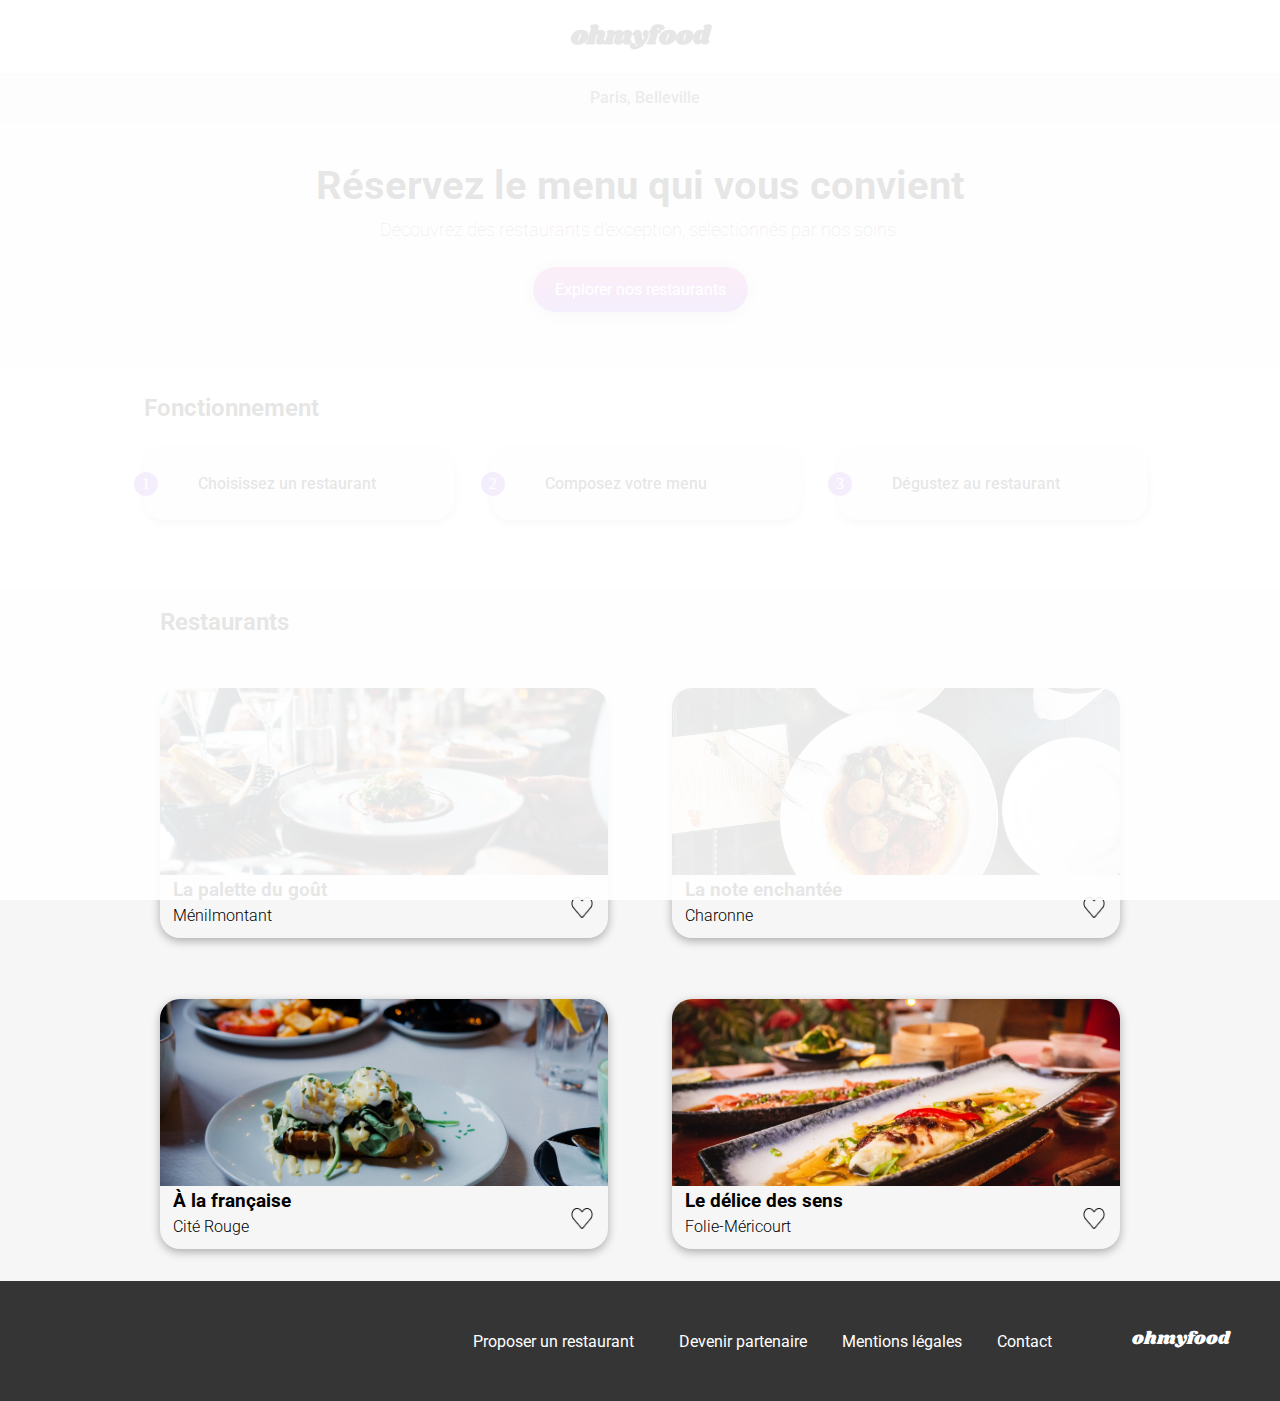
<file: index.html>
<!DOCTYPE html>
<html lang="fr">
  <head>
    <meta charset="utf-8" />
    <meta name="viewport" content="width=device-width, initial-scale=1" />
    <title>Oh my food</title>
    <link rel="stylesheet" href="assets/styles.css" />
    <link rel="preconnect" href="https://fonts.googleapis.com" />
    <link rel="preconnect" href="https://fonts.gstatic.com" crossorigin />
    <link rel="stylesheet" href="https://cdnjs.cloudflare.com/ajax/libs/font-awesome/6.2.1/css/all.min.css" integrity="sha512-MV7K8+y+gLIBoVD59lQIYicR65iaqukzvf/nwasF0nqhPay5w/9lJmVM2hMDcnK1OnMGCdVK+iQrJ7lzPJQd1w==" crossorigin="anonymous" referrerpolicy="no-referrer" />
    <link href="https://fonts.googleapis.com/css2?family=Shrikhand&display=swap" rel="stylesheet" />
    <link rel="preconnect" href="https://fonts.googleapis.com" />
    <link rel="preconnect" href="https://fonts.gstatic.com" crossorigin />
    <link href="https://fonts.googleapis.com/css2?family=Roboto&display=swap" rel="stylesheet" />
  </head>
  <body>
    <div class="loader">
      <div class="loader__itemContainer">
        <i class="fa-solid fa-utensils loader__item loader__item--1"></i>
        <i class="fa-solid fa-utensils loader__item loader__item--2"></i>
        <i class="fa-solid fa-utensils loader__item loader__item--3"></i>
      </div>
    </div>
    <header class="header">
      <h1 class="header__title">ohmyfood</h1>
    </header>
    <main>
      <section class="location">
        <i class="fa-sharp fa-solid fa-location-dot location__logo"></i>
        <h3 class="location__title">Paris, Belleville</h3>
      </section>
      <section class="reservation">
        <h2 class="reservation__title">Réservez le menu qui vous convient</h2>
        <p class="reservation__content">Découvrez des restaurants d'exception, selectionnés par nos soins.</p>
        <a href="#" class="button__link">
          <div class="button">
            <h3 class="button__title">Explorer nos restaurants</h3>
          </div>
        </a>
      </section>
      <section class="fonctionnement">
        <h2 class="fonctionnement__title">Fonctionnement</h2>
        <div class="fonctionnement__container">
          <div class="card">
            <div class="card__number">
              <p>1</p>
            </div>
            <i class="fa-solid fa-mobile-screen-button fa-lg card__logo"></i>
            <h3 class="card__title">Choisissez un restaurant</h3>
          </div>
          <div class="card">
            <div class="card__number">
              <p>2</p>
            </div>
            <i class="fa-solid fa-list fa-lg card__logo"></i>
            <h3 class="card__title">Composez votre menu</h3>
          </div>
          <div class="card">
            <div class="card__number">
              <p>3</p>
            </div>
            <i class="fa-solid fa-store fa-lg card__logo"></i>
            <h3 class="card__title">Dégustez au restaurant</h3>
          </div>
        </div>
      </section>
      <section class="restaurants">
        <h2 class="restaurants__title">Restaurants</h2>
        <br />
        <div class="resto-card">
          <a href="restaurants/la-palette-du-gout.html" class="resto-card__link">
            <img src="assets/images/restaurants/jay-wennington-N_Y88TWmGwA-unsplash.jpg" alt="image du resto" class="resto-card__image" />
            <div class="resto-card__content">
              <div>
                <h3 class="resto-card__title">La palette du goût</h3>
                <p class="resto-card__subtitle">Ménilmontant</p>
              </div>
              <div class="resto-card__heartcontainer">
                <img src="assets/images/logo/Status=Default.png" alt="coeur vide" class="resto-card__heart" />
                <img src="assets/images/logo/Status=Liked.png" alt="coeur rempli" class="resto-card__fullheart" />
              </div>
            </div>
          </a>
        </div>
        <div class="resto-card">
          <a href="restaurants/la-note-enchantée.html" class="resto-card__link">
            <img src="assets/images/restaurants/stil-u2Lp8tXIcjw-unsplash.jpg" alt="image du resto" class="resto-card__image" />
            <div class="resto-card__content">
              <div>
                <h3 class="resto-card__title">La note enchantée</h3>
                <p class="resto-card__subtitle">Charonne</p>
              </div>
              <div class="resto-card__heartcontainer">
                <img src="assets/images/logo/Status=Default.png" alt="coeur vide" class="resto-card__heart" />
                <img src="assets/images/logo/Status=Liked.png" alt="coeur rempli" class="resto-card__fullheart" />
              </div>
            </div>
          </a>
        </div>
        <div class="resto-card">
          <a href="restaurants/a-la-francaise.html" class="resto-card__link">
            <img src="assets/images/restaurants/toa-heftiba-DQKerTsQwi0-unsplash.jpg" alt="image du resto" class="resto-card__image" />
            <div class="resto-card__content">
              <div>
                <h3 class="resto-card__title">À la française</h3>
                <p class="resto-card__subtitle">Cité Rouge</p>
              </div>
              <div class="resto-card__heartcontainer">
                <img src="assets/images/logo/Status=Default.png" alt="coeur vide" class="resto-card__heart" />
                <img src="assets/images/logo/Status=Liked.png" alt="coeur rempli" class="resto-card__fullheart" />
              </div>
            </div>
          </a>
        </div>
        <div class="resto-card">
          <a href="restaurants/le-delice-des-sens.html" class="resto-card__link">
            <img src="assets/images/restaurants/louis-hansel-shotsoflouis-qNBGVyOCY8Q-unsplash.jpg" alt="image du resto" class="resto-card__image" />
            <div class="resto-card__content">
              <div>
                <h3 class="resto-card__title">Le délice des sens</h3>
                <p class="resto-card__subtitle">Folie-Méricourt</p>
              </div>
              <div class="resto-card__heartcontainer">
                <img src="assets/images/logo/Status=Default.png" alt="coeur vide" class="resto-card__heart" />
                <img src="assets/images/logo/Status=Liked.png" alt="coeur rempli" class="resto-card__fullheart" />
              </div>
            </div>
          </a>
        </div>
      </section>
    </main>
    <footer class="footer">
      <h3 class="footer__title">ohmyfood</h3>
      <ul class="footer__subtitles">
        <li class="footer__subtitle">
          <a href="#" class="footer__link"><i class="fa-solid fa-utensils footer__icon"></i>Proposer un restaurant</a>
        </li>
        <li class="footer__subtitle">
          <a href="#" class="footer__link"><i class="fa-regular fa-handshake footer__icon"></i>Devenir partenaire</a>
        </li>
        <li class="footer__subtitle"><a href="#" class="footer__link">Mentions légales</a></li>
        <li class="footer__subtitle"><a href="mailto:ohmyfood@gmail.com" class="footer__link">Contact</a></li>
      </ul>
    </footer>
  </body>
</html>
</file>
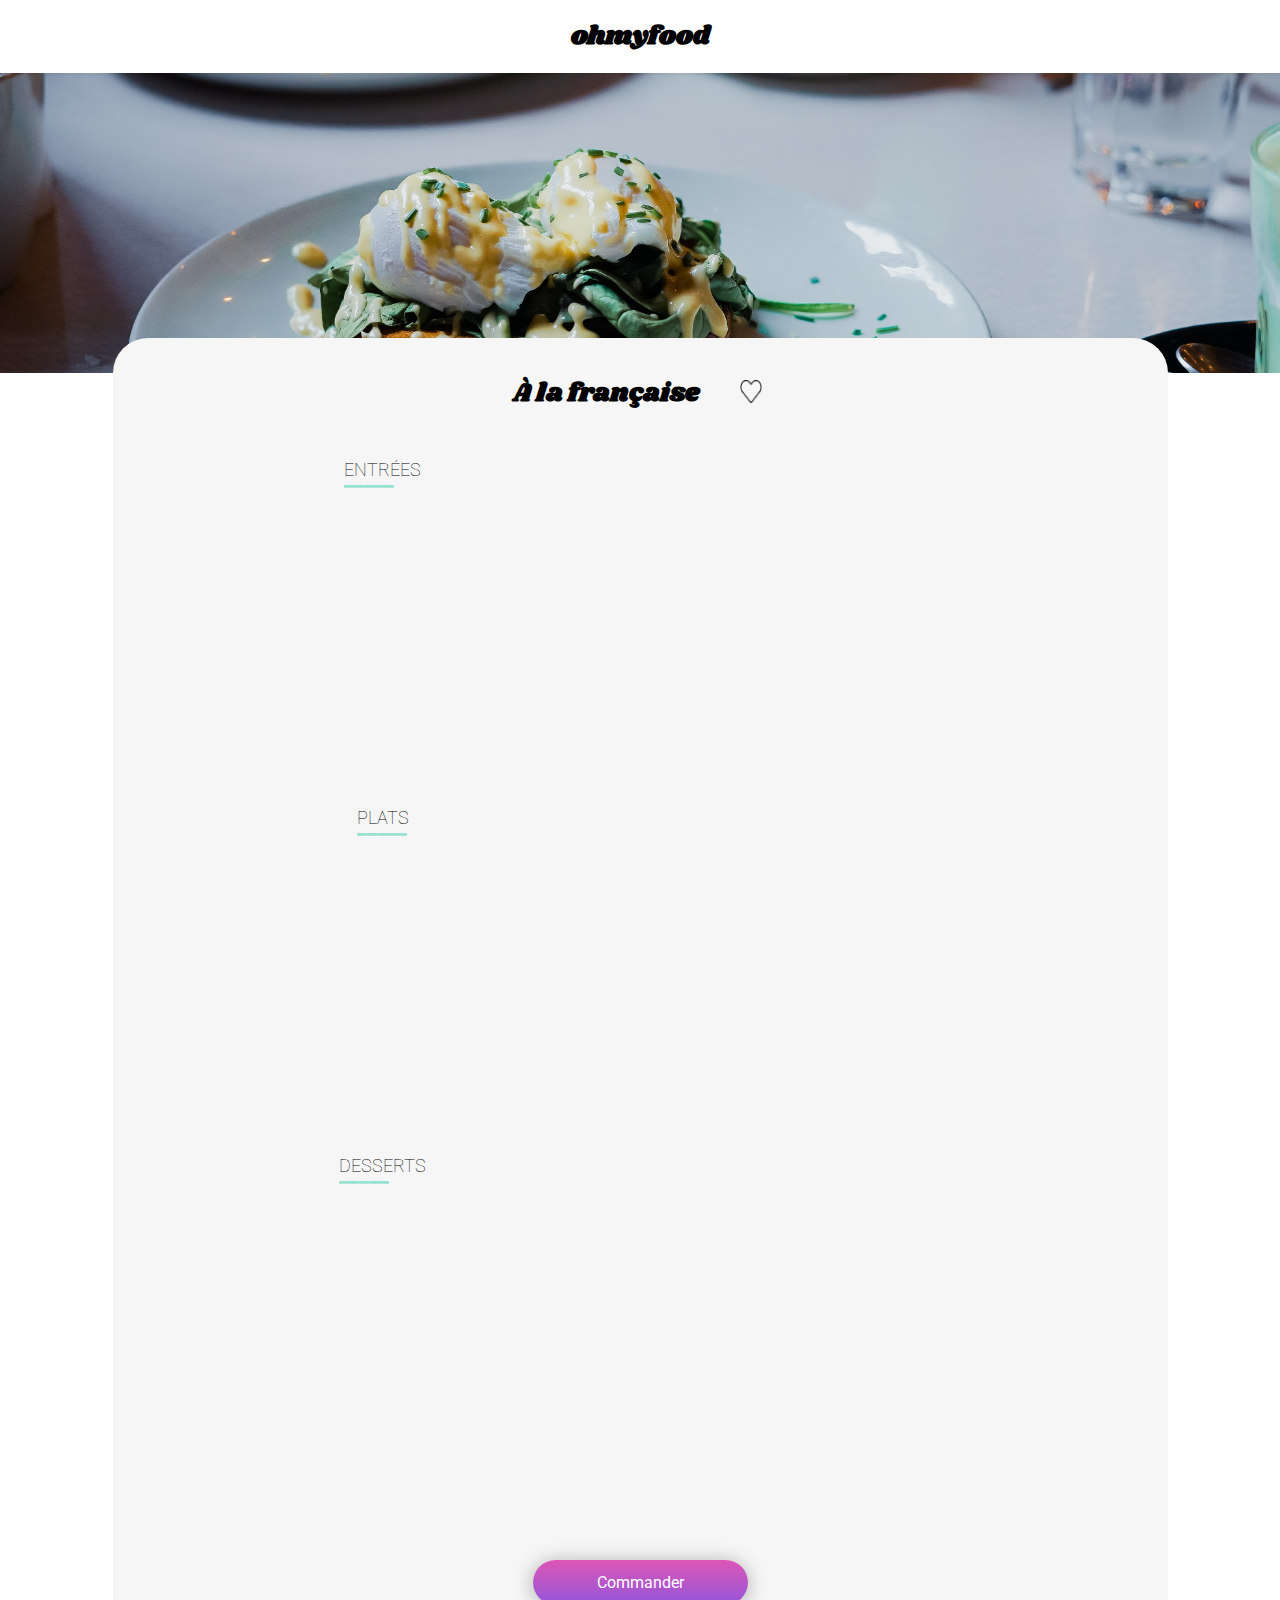
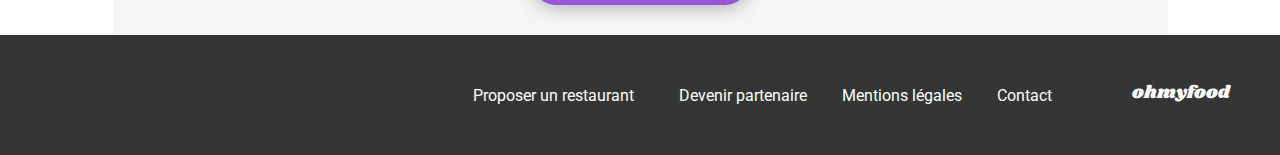
<file: restaurants/a-la-francaise.html>
<!DOCTYPE html>
<html lang="fr">
  <head>
    <meta charset="utf-8" />
    <meta name="viewport" content="width=device-width, initial-scale=1" />
    <title>À la française</title>
    <link rel="stylesheet" href="../assets/styles.css" />
    <link rel="preconnect" href="https://fonts.googleapis.com" />
    <link rel="preconnect" href="https://fonts.gstatic.com" crossorigin />
    <link rel="stylesheet" href="https://cdnjs.cloudflare.com/ajax/libs/font-awesome/6.2.1/css/all.min.css" integrity="sha512-MV7K8+y+gLIBoVD59lQIYicR65iaqukzvf/nwasF0nqhPay5w/9lJmVM2hMDcnK1OnMGCdVK+iQrJ7lzPJQd1w==" crossorigin="anonymous" referrerpolicy="no-referrer" />
    <link href="https://fonts.googleapis.com/css2?family=Shrikhand&display=swap" rel="stylesheet" />
    <link rel="preconnect" href="https://fonts.googleapis.com" />
    <link rel="preconnect" href="https://fonts.gstatic.com" crossorigin />
    <link href="https://fonts.googleapis.com/css2?family=Roboto&display=swap" rel="stylesheet" />
  </head>
  <body>
    <header class="header">
      <a href="../index.html" class="header__link">
        <i class="fa-sharp fa-solid fa-arrow-left fa-xl header__arrow"></i>
      </a>
      <h1 class="header__title-menu">ohmyfood</h1>
    </header>
    <main class="menu-content">
      <img src="../assets/images/restaurants/toa-heftiba-DQKerTsQwi0-unsplash.jpg" class="menu-image" alt="photo du restaurant"/>
      <section class="menu-page">
        <div class="title-and-heart">
          <h2 class="menu-page__title">À la française</h2>
          <div class="menu-page__heartcontainer">
            <img src="../assets/images/logo/Status=Default.png" alt="coeur vide" class="menu-page__heart" />
            <img src="../assets/images/logo/Status=Liked.png" alt="coeur rempli" class="menu-page__fullheart" />
          </div>
        </div>
        <h2 class="menu-page__subtitle">ENTRÉES</h2>
        <div class="menu-container">
          <article class="menu-container__card">
            <div class="menu-container__card-content">
              <h2 class="menu-container__card-title">Tartare de poulpe acidulé</h2>
              <h3 class="menu-container__card-subtitle">Aux zestes d'orange</h3>
            </div>
            <div class="menu-container__card-price">25€</div>
            <div class="menu-container__check">
              <i class="fa-sharp fa-regular fa-circle-check menu-container__check__valid"></i>
            </div>
          </article>
          <article class="menu-container__card">
            <div class="menu-container__card-content">
              <h2 class="menu-container__card-title">Velouté de légumes d'antan</h2>
              <h3 class="menu-container__card-subtitle">Carotte, panais, topinambour</h3>
            </div>
            <div class="menu-container__card-price">35€</div>
            <div class="menu-container__check">
              <i class="fa-sharp fa-regular fa-circle-check menu-container__check__valid"></i>
            </div>
          </article>
          <article class="menu-container__card">
            <div class="menu-container__card-content">
              <h2 class="menu-container__card-title">Soupe à l'oignon</h2>
              <h3 class="menu-container__card-subtitle">Revisitée</h3>
            </div>
            <div class="menu-container__card-price">20€</div>
            <div class="menu-container__check">
              <i class="fa-sharp fa-regular fa-circle-check menu-container__check__valid"></i>
            </div>
          </article>
        </div>
        <h2 class="menu-page__subtitle">PLATS</h2>
        <div class="menu-container">
          <article class="menu-container__card">
            <div class="menu-container__card-content">
              <h2 class="menu-container__card-title">Coquilles Saint-Jacques</h2>
              <h3 class="menu-container__card-subtitle">Accompagnées d'une purée de panais</h3>
            </div>
            <div class="menu-container__card-price">40€</div>
            <div class="menu-container__check">
              <i class="fa-sharp fa-regular fa-circle-check menu-container__check__valid"></i>
            </div>
          </article>
          <article class="menu-container__card">
            <div class="menu-container__card-content">
              <h2 class="menu-container__card-title">Magret de canard</h2>
              <h3 class="menu-container__card-subtitle">Et parmentier de pommes de terre</h3>
            </div>
            <div class="menu-container__card-price">35€</div>
            <div class="menu-container__check">
              <i class="fa-sharp fa-regular fa-circle-check menu-container__check__valid"></i>
            </div>
          </article>
          <article class="menu-container__card">
            <div class="menu-container__card-content">
              <h2 class="menu-container__card-title">Pigeonneau d’Ille-et-Vilaine</h2>
              <h3 class="menu-container__card-subtitle">Sur son lit de gnocchis aux légumes</h3>
            </div>
            <div class="menu-container__card-price">44€</div>
            <div class="menu-container__check">
              <i class="fa-sharp fa-regular fa-circle-check menu-container__check__valid"></i>
            </div>
          </article>
        </div>
        <h2 class="menu-page__subtitle">DESSERTS</h2>
        <div class="menu-container">
          <article class="menu-container__card">
            <div class="menu-container__card-content">
              <h2 class="menu-container__card-title">Fricassée d'escargots</h2>
              <h3 class="menu-container__card-subtitle">Au piment d'Espelette</h3>
            </div>
            <div class="menu-container__card-price">25€</div>
            <div class="menu-container__check">
              <i class="fa-sharp fa-regular fa-circle-check menu-container__check__valid"></i>
            </div>
          </article>
          <article class="menu-container__card">
            <div class="menu-container__card-content">
              <h2 class="menu-container__card-title">Pétales de violettes glacés</h2>
              <h3 class="menu-container__card-subtitle">Et purée de noisettes</h3>
            </div>
            <div class="menu-container__card-price">18€</div>
            <div class="menu-container__check">
              <i class="fa-sharp fa-regular fa-circle-check menu-container__check__valid"></i>
            </div>
          </article>
          <article class="menu-container__card">
            <div class="menu-container__card-content">
              <h2 class="menu-container__card-title">Fondant au chocolat</h2>
              <h3 class="menu-container__card-subtitle">Revisité</h3>
            </div>
            <div class="menu-container__card-price">22€</div>
            <div class="menu-container__check">
              <i class="fa-sharp fa-regular fa-circle-check menu-container__check__valid"></i>
            </div>
          </article>
          <article class="menu-container__card">
            <div class="menu-container__card-content">
              <h2 class="menu-container__card-title">Millefeuille croustillant</h2>
              <h3 class="menu-container__card-subtitle">Myrtilles et pâte d’amande</h3>
            </div>
            <div class="menu-container__card-price">23€</div>
            <div class="menu-container__check">
              <i class="fa-sharp fa-regular fa-circle-check menu-container__check__valid"></i>
            </div>
          </article>
        </div>
        <a href="#" class="button__link">
          <div class="button">
            <h3 class="button__title">Commander</h3>
          </div>
        </a>
      </section>
    </main>
    <footer class="footer">
      <h3 class="footer__title">ohmyfood</h3>
      <ul class="footer__subtitles">
        <li class="footer__subtitle">
          <a href="#" class="footer__link"><i class="fa-solid fa-utensils footer__icon"></i>Proposer un restaurant</a>
        </li>
        <li class="footer__subtitle">
          <a href="#" class="footer__link"><i class="fa-regular fa-handshake footer__icon"></i>Devenir partenaire</a>
        </li>
        <li class="footer__subtitle"><a href="#" class="footer__link">Mentions légales</a></li>
        <li class="footer__subtitle"><a href="mailto:ohmyfood@gmail.com" class="footer__link">Contact</a></li>
      </ul>
    </footer>
  </body>
</html>
</file>
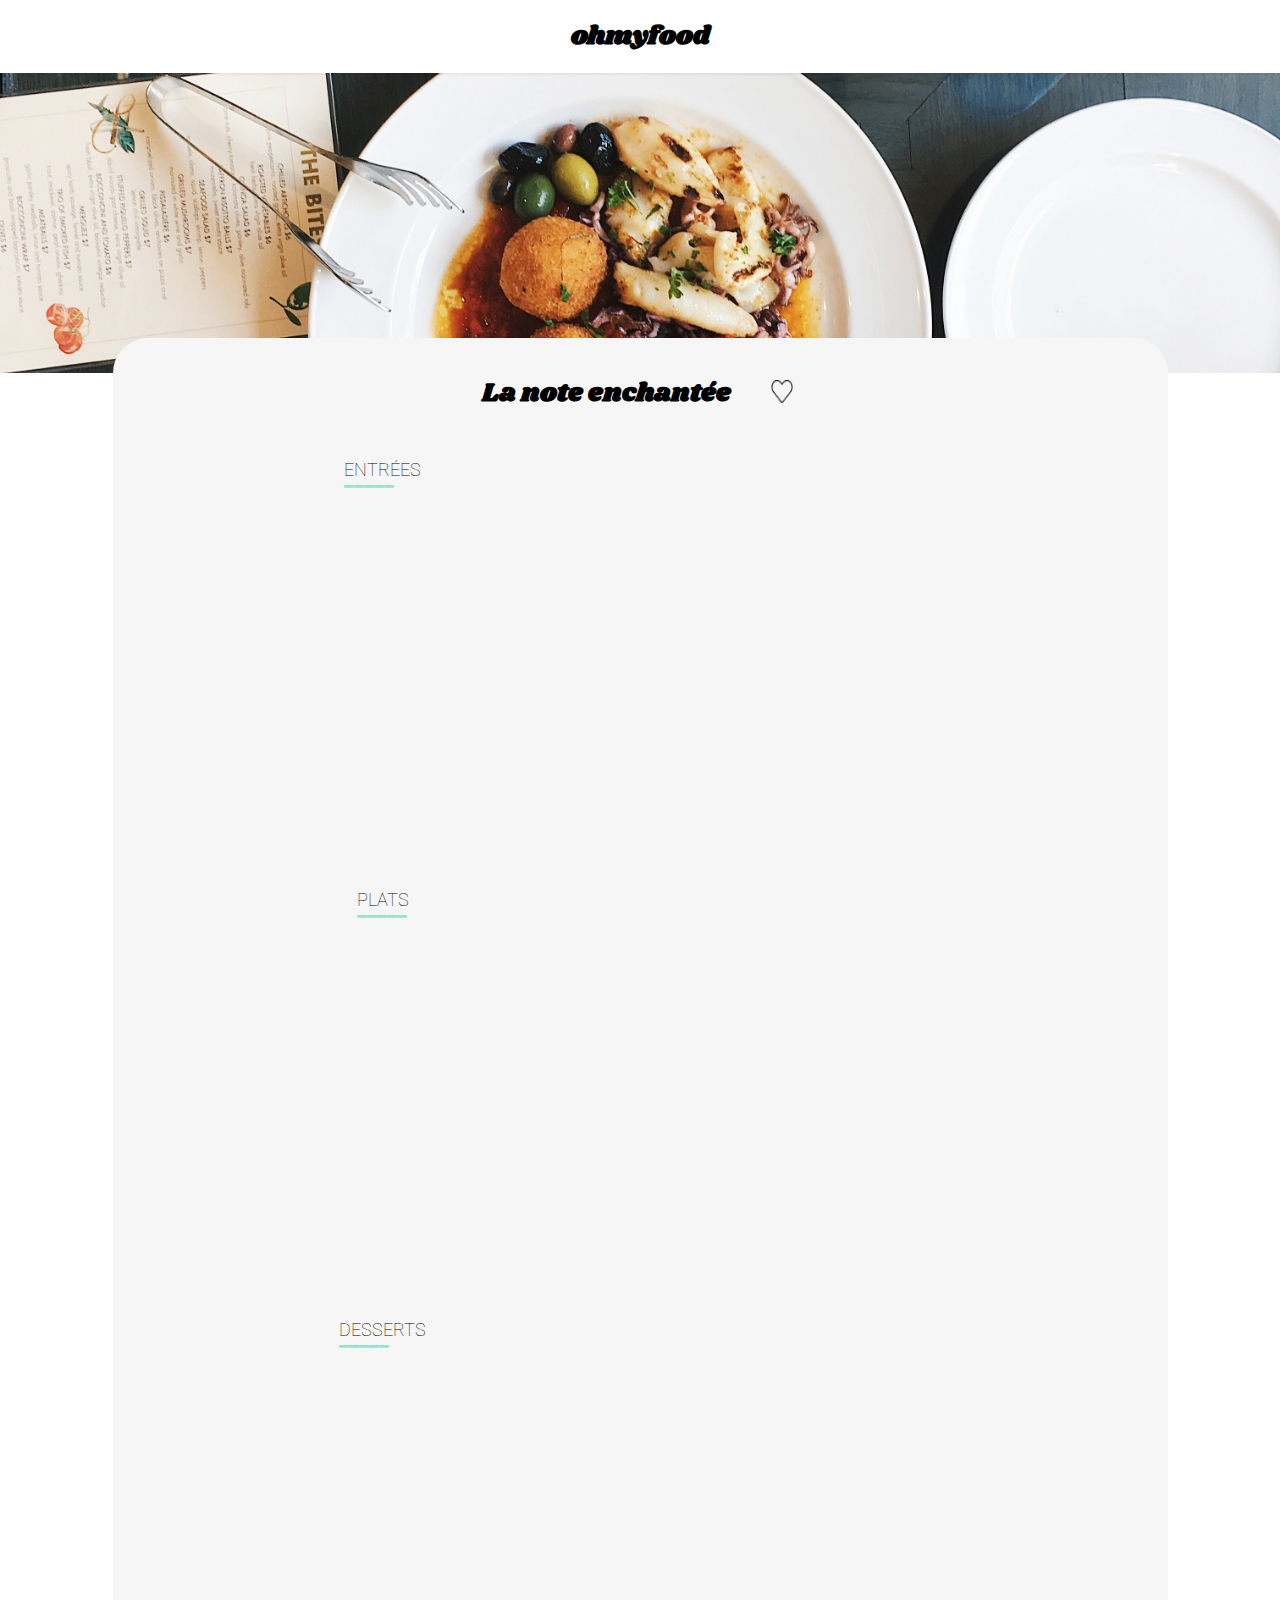
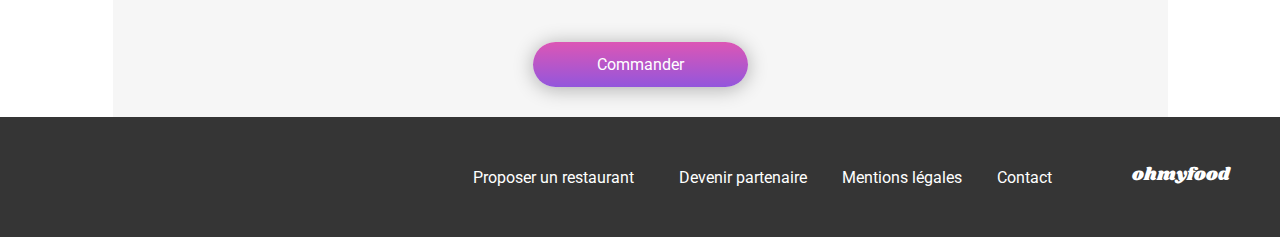
<file: restaurants/la-note-enchantée.html>
<!DOCTYPE html>
<html lang="fr">
  <head>
    <meta charset="utf-8" />
    <meta name="viewport" content="width=device-width, initial-scale=1" />
    <title>La note enchantée</title>
    <link rel="stylesheet" href="../assets/styles.css" />
    <link rel="preconnect" href="https://fonts.googleapis.com" />
    <link rel="preconnect" href="https://fonts.gstatic.com" crossorigin />
    <link rel="stylesheet" href="https://cdnjs.cloudflare.com/ajax/libs/font-awesome/6.2.1/css/all.min.css" integrity="sha512-MV7K8+y+gLIBoVD59lQIYicR65iaqukzvf/nwasF0nqhPay5w/9lJmVM2hMDcnK1OnMGCdVK+iQrJ7lzPJQd1w==" crossorigin="anonymous" referrerpolicy="no-referrer" />
    <link href="https://fonts.googleapis.com/css2?family=Shrikhand&display=swap" rel="stylesheet" />
    <link rel="preconnect" href="https://fonts.googleapis.com" />
    <link rel="preconnect" href="https://fonts.gstatic.com" crossorigin />
    <link href="https://fonts.googleapis.com/css2?family=Roboto&display=swap" rel="stylesheet" />
  </head>
  <body>
    <header class="header">
      <a href="../index.html" class="header__link">
        <i class="fa-sharp fa-solid fa-arrow-left fa-xl header__arrow"></i>
      </a>
      <h1 class="header__title-menu">ohmyfood</h1>
    </header>
    <main class="menu-content">
      <img src="../assets/images/restaurants/stil-u2Lp8tXIcjw-unsplash.jpg" class="menu-image" alt="photo du restaurant"/>
      <section class="menu-page">
        <div class="title-and-heart">
          <h2 class="menu-page__title">La note enchantée</h2>
          <div class="menu-page__heartcontainer">
            <img src="../assets/images/logo/Status=Default.png" alt="coeur vide" class="menu-page__heart" />
            <img src="../assets/images/logo/Status=Liked.png" alt="coeur rempli" class="menu-page__fullheart" />
          </div>
        </div>
        <h2 class="menu-page__subtitle">ENTRÉES</h2>
        <div class="menu-container">
          <article class="menu-container__card">
            <div class="menu-container__card-content">
              <h2 class="menu-container__card-title">Ravioles de foie gras</h2>
              <h3 class="menu-container__card-subtitle">Accompagnées de leur crème à la truffe</h3>
            </div>
            <div class="menu-container__card-price">25€</div>
            <div class="menu-container__check">
              <i class="fa-sharp fa-regular fa-circle-check menu-container__check__valid"></i>
            </div>
          </article>
          <article class="menu-container__card">
            <div class="menu-container__card-content">
              <h2 class="menu-container__card-title">Caviar osciètre</h2>
              <h3 class="menu-container__card-subtitle">Sur blini à la farine de blé noir</h3>
            </div>
            <div class="menu-container__card-price">35€</div>
            <div class="menu-container__check">
              <i class="fa-sharp fa-regular fa-circle-check menu-container__check__valid"></i>
            </div>
          </article>
          <article class="menu-container__card">
            <div class="menu-container__card-content">
              <h2 class="menu-container__card-title">Homard et espuma de potiron</h2>
              <h3 class="menu-container__card-subtitle">Marinés aux zestes d'orange</h3>
            </div>
            <div class="menu-container__card-price">20€</div>
            <div class="menu-container__check">
              <i class="fa-sharp fa-regular fa-circle-check menu-container__check__valid"></i>
            </div>
          </article>
          <article class="menu-container__card">
            <div class="menu-container__card-content">
              <h2 class="menu-container__card-title">Foie gras de canard cuit entier</h2>
              <h3 class="menu-container__card-subtitle">Confiture de figue et pain toasté</h3>
            </div>
            <div class="menu-container__card-price">35€</div>
            <div class="menu-container__check">
              <i class="fa-sharp fa-regular fa-circle-check menu-container__check__valid"></i>
            </div>
          </article>
        </div>
        <h2 class="menu-page__subtitle">PLATS</h2>
        <div class="menu-container">
          <article class="menu-container__card">
            <div class="menu-container__card-content">
              <h2 class="menu-container__card-title">Fricassée d'escargots</h2>
              <h3 class="menu-container__card-subtitle">Au piment d'Espelette</h3>
            </div>
            <div class="menu-container__card-price">25€</div>
            <div class="menu-container__check">
              <i class="fa-sharp fa-regular fa-circle-check menu-container__check__valid"></i>
            </div>
          </article>
          <article class="menu-container__card">
            <div class="menu-container__card-content">
              <h2 class="menu-container__card-title">Noix de coquilles Saint-Jacques</h2>
              <h3 class="menu-container__card-subtitle">Sur lit de purée de céleri-rave</h3>
            </div>
            <div class="menu-container__card-price">40€</div>
            <div class="menu-container__check">
              <i class="fa-sharp fa-regular fa-circle-check menu-container__check__valid"></i>
            </div>
          </article>
          <article class="menu-container__card">
            <div class="menu-container__card-content">
              <h2 class="menu-container__card-title">Langoustine poêlée</h2>
              <h3 class="menu-container__card-subtitle">Purée de patate douce</h3>
            </div>
            <div class="menu-container__card-price">35€</div>
            <div class="menu-container__check">
              <i class="fa-sharp fa-regular fa-circle-check menu-container__check__valid"></i>
            </div>
          </article>
          <article class="menu-container__card">
            <div class="menu-container__card-content">
              <h2 class="menu-container__card-title">Mijoté de queue de bœuf</h2>
              <h3 class="menu-container__card-subtitle">Et riz sauvage aux zestes de citron</h3>
            </div>
            <div class="menu-container__card-price">44€</div>
            <div class="menu-container__check">
              <i class="fa-sharp fa-regular fa-circle-check menu-container__check__valid"></i>
            </div>
          </article>
        </div>
        <h2 class="menu-page__subtitle">DESSERTS</h2>
        <div class="menu-container">
          <article class="menu-container__card">
            <div class="menu-container__card-content">
              <h2 class="menu-container__card-title">Macaron noisette et chocolat</h2>
              <h3 class="menu-container__card-subtitle">Glace au caramel brun et sel de Guérande</h3>
            </div>
            <div class="menu-container__card-price">18€</div>
            <div class="menu-container__check">
              <i class="fa-sharp fa-regular fa-circle-check menu-container__check__valid"></i>
            </div>
          </article>
          <article class="menu-container__card">
            <div class="menu-container__card-content">
              <h2 class="menu-container__card-title">Baba au rhum revisité</h2>
              <h3 class="menu-container__card-subtitle">Avec son coulis de citron</h3>
            </div>
            <div class="menu-container__card-price">22€</div>
            <div class="menu-container__check">
              <i class="fa-sharp fa-regular fa-circle-check menu-container__check__valid"></i>
            </div>
          </article>
          <article class="menu-container__card">
            <div class="menu-container__card-content">
              <h2 class="menu-container__card-title">Tarte au citron meringuée</h2>
              <h3 class="menu-container__card-subtitle">Déstructurée</h3>
            </div>
            <div class="menu-container__card-price">23€</div>
            <div class="menu-container__check">
              <i class="fa-sharp fa-regular fa-circle-check menu-container__check__valid"></i>
            </div>
          </article>
        </div>
        <a href="#" class="button__link">
          <div class="button">
            <h3 class="button__title">Commander</h3>
          </div>
        </a>
      </section>
    </main>
    <footer class="footer">
      <h3 class="footer__title">ohmyfood</h3>
      <ul class="footer__subtitles">
        <li class="footer__subtitle">
          <a href="#" class="footer__link"><i class="fa-solid fa-utensils footer__icon"></i>Proposer un restaurant</a>
        </li>
        <li class="footer__subtitle">
          <a href="#" class="footer__link"><i class="fa-regular fa-handshake footer__icon"></i>Devenir partenaire</a>
        </li>
        <li class="footer__subtitle"><a href="#" class="footer__link">Mentions légales</a></li>
        <li class="footer__subtitle"><a href="mailto:ohmyfood@gmail.com" class="footer__link">Contact</a></li>
      </ul>
    </footer>
  </body>
</html>
</file>
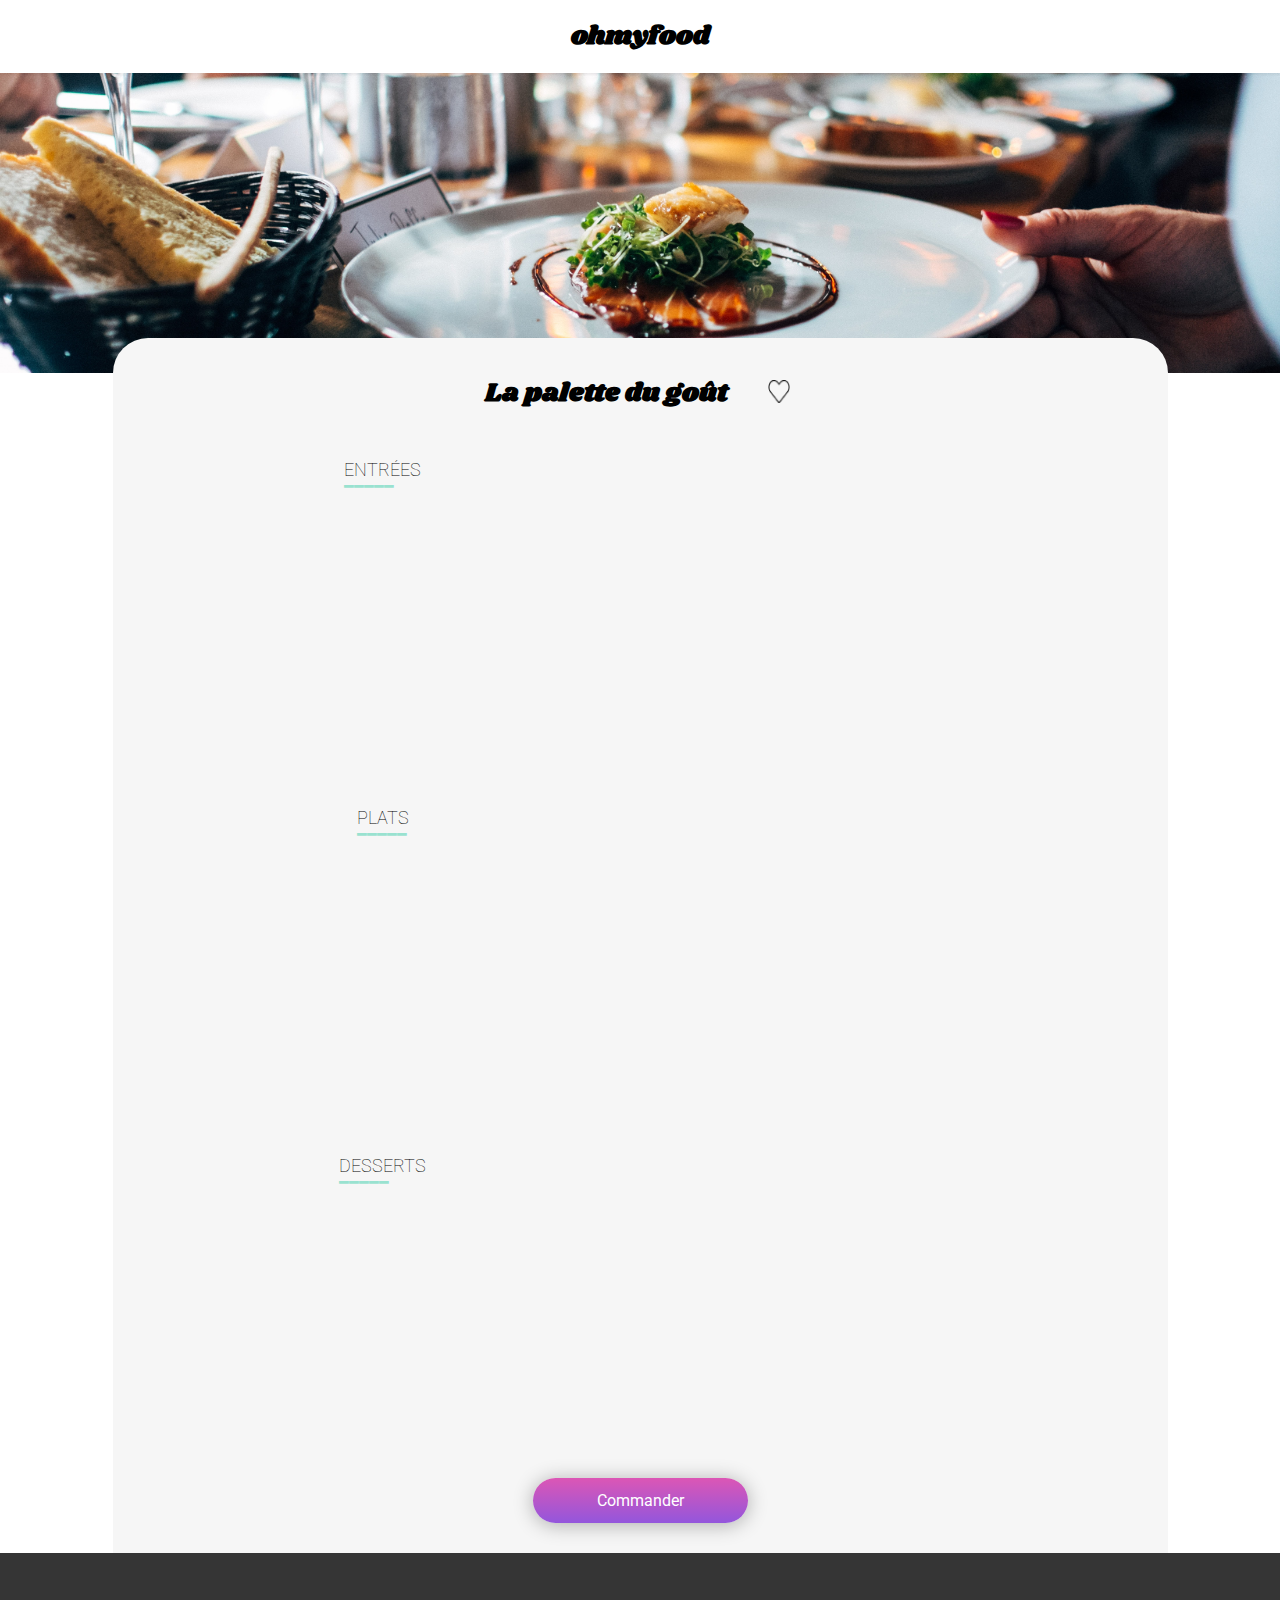
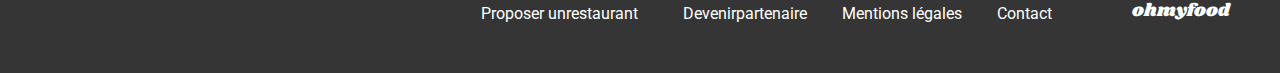
<file: restaurants/la-palette-du-gout.html>
<!DOCTYPE html>
<html lang="fr">
  <head>
    <meta charset="utf-8" />
    <meta name="viewport" content="width=device-width, initial-scale=1" />
    <title>La palette du goût</title>
    <link rel="stylesheet" href="../assets/styles.css" />
    <link rel="preconnect" href="https://fonts.googleapis.com" />
    <link rel="preconnect" href="https://fonts.gstatic.com" crossorigin />
    <link rel="stylesheet" href="https://cdnjs.cloudflare.com/ajax/libs/font-awesome/6.2.1/css/all.min.css" integrity="sha512-MV7K8+y+gLIBoVD59lQIYicR65iaqukzvf/nwasF0nqhPay5w/9lJmVM2hMDcnK1OnMGCdVK+iQrJ7lzPJQd1w==" crossorigin="anonymous" referrerpolicy="no-referrer" />
    <link href="https://fonts.googleapis.com/css2?family=Shrikhand&display=swap" rel="stylesheet" />
    <link rel="preconnect" href="https://fonts.googleapis.com" />
    <link rel="preconnect" href="https://fonts.gstatic.com" crossorigin />
    <link href="https://fonts.googleapis.com/css2?family=Roboto&display=swap" rel="stylesheet" />
  </head>
  <body>
    <header class="header">
      <a href="../index.html" class="header__link">
        <i class="fa-sharp fa-solid fa-arrow-left fa-xl header__arrow"></i>
      </a>
      <h1 class="header__title-menu">ohmyfood</h1>
    </header>
    <main class="menu-content">
      <img src="../assets/images/restaurants/jay-wennington-N_Y88TWmGwA-unsplash.jpg" class="menu-image" alt="photo du restaurant"/>
      <section class="menu-page">
        <div class="title-and-heart">
          <h2 class="menu-page__title">La palette du goût</h2>
          <div class="menu-page__heartcontainer">
            <img src="../assets/images/logo/Status=Default.png" alt="coeur vide" class="menu-page__heart" />
            <img src="../assets/images/logo/Status=Liked.png" alt="coeur rempli" class="menu-page__fullheart" />
          </div>
        </div>
        <h2 class="menu-page__subtitle">ENTRÉES</h2>
        <div class="menu-container">
          <article class="menu-container__card">
            <div class="menu-container__card-content">
              <h2 class="menu-container__card-title">Fricassée d'escargots</h2>
              <h3 class="menu-container__card-subtitle">Au piment d'Espelette</h3>
            </div>
            <div class="menu-container__card-price">25€</div>
            <div class="menu-container__check">
              <i class="fa-sharp fa-regular fa-circle-check menu-container__check__valid"></i>
            </div>
          </article>
          <article class="menu-container__card">
            <div class="menu-container__card-content">
              <h2 class="menu-container__card-title">Foie gras de canard mi-cuit</h2>
              <h3 class="menu-container__card-subtitle">Et ses copeaux de truffe noire</h3>
            </div>
            <div class="menu-container__card-price">35€</div>
            <div class="menu-container__check">
              <i class="fa-sharp fa-regular fa-circle-check menu-container__check__valid"></i>
            </div>
          </article>
          <article class="menu-container__card">
            <div class="menu-container__card-content">
              <h2 class="menu-container__card-title">Œuf au plat</h2>
              <h3 class="menu-container__card-subtitle">Assaisonné à la truffe sur lit de caviar</h3>
            </div>
            <div class="menu-container__card-price">20€</div>
            <div class="menu-container__check">
              <i class="fa-sharp fa-regular fa-circle-check menu-container__check__valid"></i>
            </div>
          </article>
        </div>
        <h2 class="menu-page__subtitle">PLATS</h2>
        <div class="menu-container">
          <article class="menu-container__card">
            <div class="menu-container__card-content">
              <h2 class="menu-container__card-title">Filet de bœuf aux herbes</h2>
              <h3 class="menu-container__card-subtitle">Accompagné de sa ribambelle de légumes</h3>
            </div>
            <div class="menu-container__card-price">40€</div>
            <div class="menu-container__check">
              <i class="fa-sharp fa-regular fa-circle-check menu-container__check__valid"></i>
            </div>
          </article>
          <article class="menu-container__card">
            <div class="menu-container__card-content">
              <h2 class="menu-container__card-title">Parmentier de queue de bœuf</h2>
              <h3 class="menu-container__card-subtitle">À la truffe noire sur sa purée de panais</h3>
            </div>
            <div class="menu-container__card-price">35€</div>
            <div class="menu-container__check">
              <i class="fa-sharp fa-regular fa-circle-check menu-container__check__valid"></i>
            </div>
          </article>
          <article class="menu-container__card">
            <div class="menu-container__card-content">
              <h2 class="menu-container__card-title">Filet de turbot</h2>
              <h3 class="menu-container__card-subtitle">Aux agrumes</h3>
            </div>
            <div class="menu-container__card-price">44€</div>
            <div class="menu-container__check">
              <i class="fa-sharp fa-regular fa-circle-check menu-container__check__valid"></i>
            </div>
          </article>
        </div>
        <h2 class="menu-page__subtitle">DESSERTS</h2>
        <div class="menu-container">
          <article class="menu-container__card">
            <div class="menu-container__card-content">
              <h2 class="menu-container__card-title">Paris-Brest</h2>
              <h3 class="menu-container__card-subtitle">Revisité</h3>
            </div>
            <div class="menu-container__card-price">18€</div>
            <div class="menu-container__check">
              <i class="fa-sharp fa-regular fa-circle-check menu-container__check__valid"></i>
            </div>
          </article>
          <article class="menu-container__card">
            <div class="menu-container__card-content">
              <h2 class="menu-container__card-title">Macaron au chocolat d'exception</h2>
              <h3 class="menu-container__card-subtitle">Et glace à la vanille de Madagascar</h3>
            </div>
            <div class="menu-container__card-price">22€</div>
            <div class="menu-container__check">
              <i class="fa-sharp fa-regular fa-circle-check menu-container__check__valid"></i>
            </div>
          </article>
          <article class="menu-container__card">
            <div class="menu-container__card-content">
              <h2 class="menu-container__card-title">Mousse au chocolat</h2>
              <h3 class="menu-container__card-subtitle">Au piment d'Espelette et à la truffe noire</h3>
            </div>
            <div class="menu-container__card-price">23€</div>
            <div class="menu-container__check">
              <i class="fa-sharp fa-regular fa-circle-check menu-container__check__valid"></i>
            </div>
          </article>
        </div>
        <a href="#" class="button__link">
          <div class="button">
            <h3 class="button__title">Commander</h3>
          </div>
        </a>
      </section>
    </main>
    <footer class="footer">
      <h3 class="footer__title">ohmyfood</h3>
      <ul class="footer__subtitles">
        <li class="footer__subtitle">
          <a href="#" class="footer__link"><i class="fa-solid fa-utensils footer__icon"></i>Proposer unrestaurant</a>
        </li>
        <li class="footer__subtitle">
          <a href="#" class="footer__link"><i class="fa-regular fa-handshake footer__icon"></i>Devenirpartenaire</a>
        </li>
        <li class="footer__subtitle">
          <a href="#" class="footer__link">Mentions légales</a>
        </li>
        <li class="footer__subtitle">
          <a href="mailto:ohmyfood@gmail.com" class="footer__link">Contact</a>
        </li>
      </ul>
    </footer>
  </body>
</html>
</file>
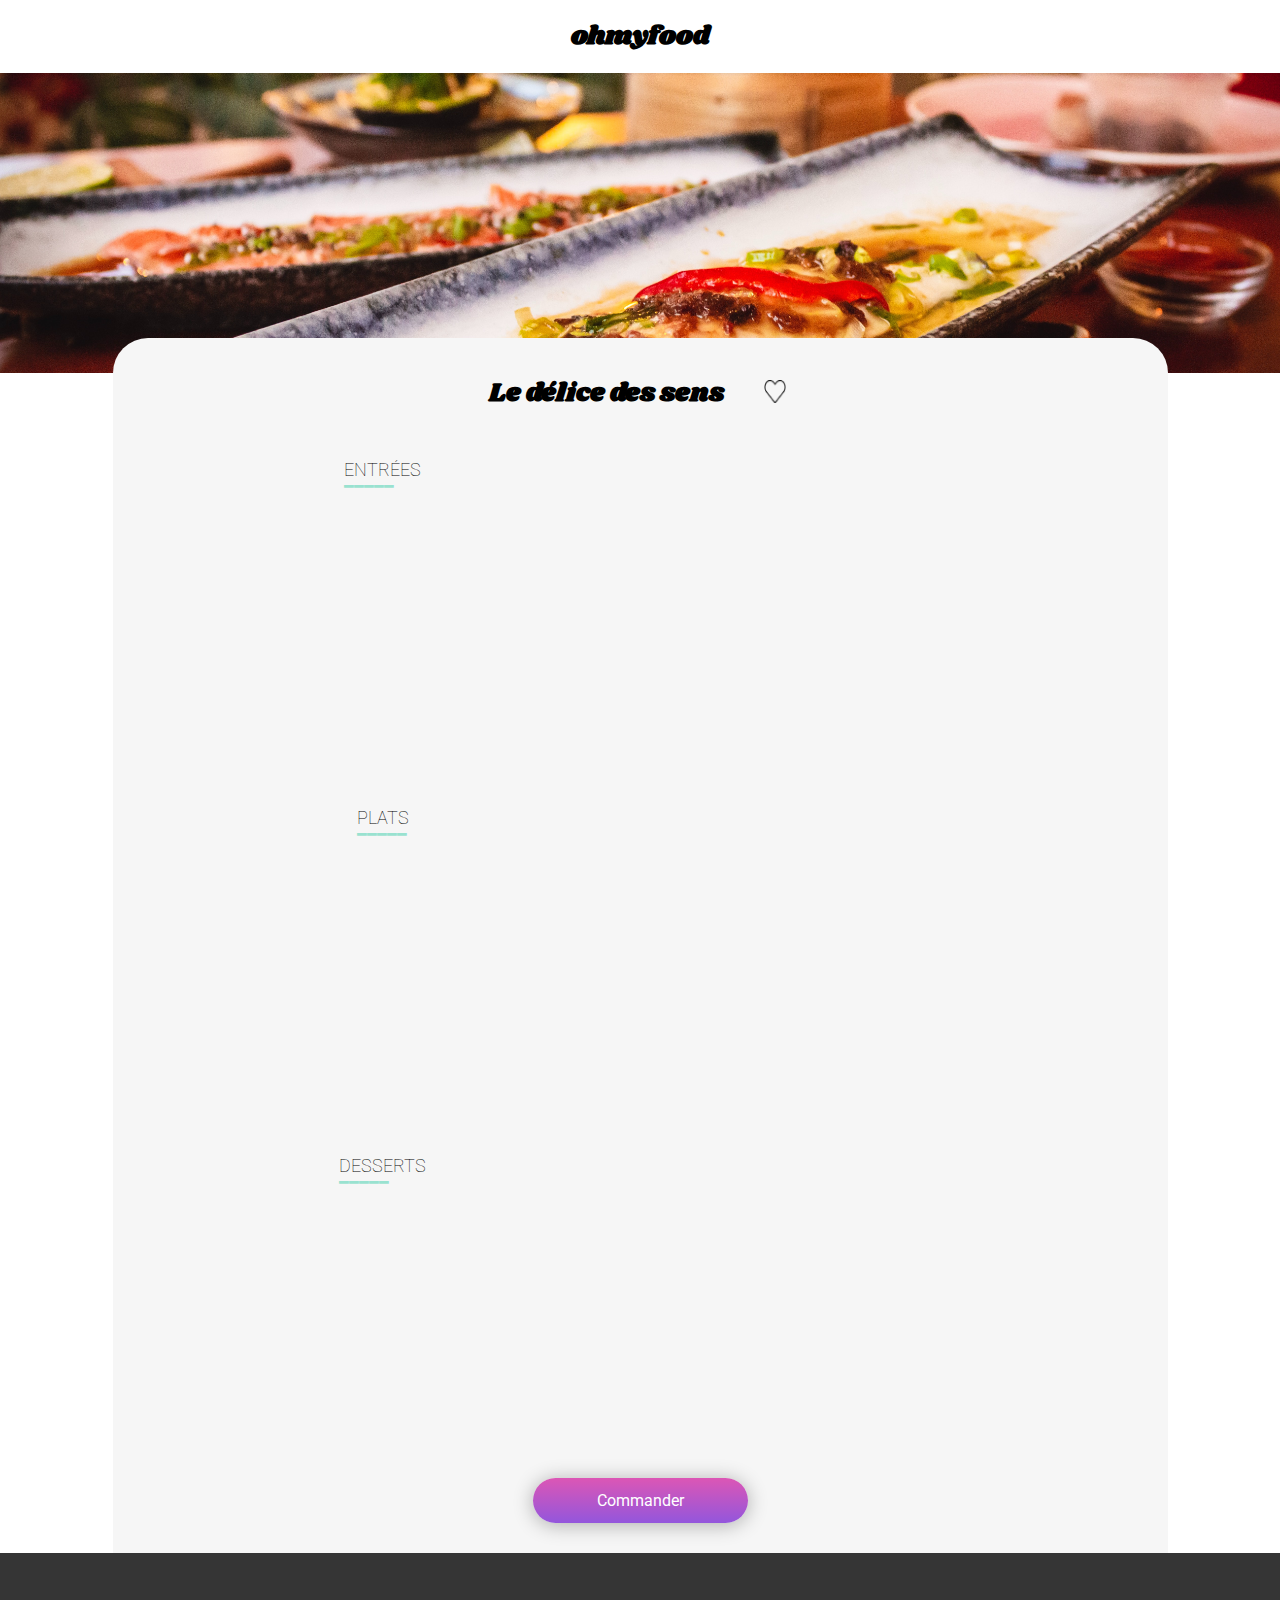
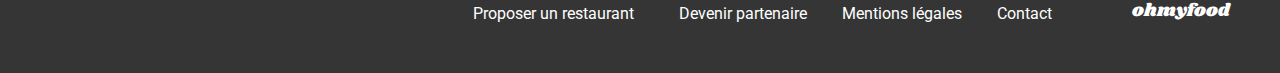
<file: restaurants/le-delice-des-sens.html>
<!DOCTYPE html>
<html lang="fr">
  <head>
    <meta charset="utf-8" />
    <meta name="viewport" content="width=device-width, initial-scale=1" />
    <title>Le délice des sens</title>
    <link rel="stylesheet" href="../assets/styles.css" />
    <link rel="preconnect" href="https://fonts.googleapis.com" />
    <link rel="preconnect" href="https://fonts.gstatic.com" crossorigin />
    <link rel="stylesheet" href="https://cdnjs.cloudflare.com/ajax/libs/font-awesome/6.2.1/css/all.min.css" integrity="sha512-MV7K8+y+gLIBoVD59lQIYicR65iaqukzvf/nwasF0nqhPay5w/9lJmVM2hMDcnK1OnMGCdVK+iQrJ7lzPJQd1w==" crossorigin="anonymous" referrerpolicy="no-referrer" />
    <link href="https://fonts.googleapis.com/css2?family=Shrikhand&display=swap" rel="stylesheet" />
    <link rel="preconnect" href="https://fonts.googleapis.com" />
    <link rel="preconnect" href="https://fonts.gstatic.com" crossorigin />
    <link href="https://fonts.googleapis.com/css2?family=Roboto&display=swap" rel="stylesheet" />
  </head>
  <body>
    <header class="header">
      <a href="index.html" class="header__link">
        <i class="fa-sharp fa-solid fa-arrow-left fa-xl header__arrow"></i>
      </a>
      <h1 class="header__title-menu">ohmyfood</h1>
    </header>
    <main class="menu-content">
      <img src="../assets/images/restaurants/louis-hansel-shotsoflouis-qNBGVyOCY8Q-unsplash.jpg" class="menu-image" alt="photo du restaurant"/>
      <section class="menu-page">
        <div class="title-and-heart">
          <h2 class="menu-page__title">Le délice des sens</h2>
          <div class="menu-page__heartcontainer">
            <img src="../assets/images/logo/Status=Default.png" alt="coeur vide" class="menu-page__heart" />
            <img src="../assets/images/logo/Status=Liked.png" alt="coeur rempli" class="menu-page__fullheart" />
          </div>
        </div>
        <h2 class="menu-page__subtitle">ENTRÉES</h2>
        <div class="menu-container">
          <article class="menu-container__card">
            <div class="menu-container__card-content">
              <h2 class="menu-container__card-title">Tartare de thon</h2>
              <h3 class="menu-container__card-subtitle">Assaisonné au yuzu</h3>
            </div>
            <div class="menu-container__card-price">25€</div>
            <div class="menu-container__check">
              <i class="fa-sharp fa-regular fa-circle-check menu-container__check__valid"></i>
            </div>
          </article>
          <article class="menu-container__card">
            <div class="menu-container__card-content">
              <h2 class="menu-container__card-title">Bouchée de homard croustillant</h2>
              <h3 class="menu-container__card-subtitle">Et sa farandole de petits légumes</h3>
            </div>
            <div class="menu-container__card-price">35€</div>
            <div class="menu-container__check">
              <i class="fa-sharp fa-regular fa-circle-check menu-container__check__valid"></i>
            </div>
          </article>
          <article class="menu-container__card">
            <div class="menu-container__card-content">
              <h2 class="menu-container__card-title">Velouté de cèpes</h2>
              <h3 class="menu-container__card-subtitle">Aux truffes</h3>
            </div>
            <div class="menu-container__card-price">20€</div>
            <div class="menu-container__check">
              <i class="fa-sharp fa-regular fa-circle-check menu-container__check__valid"></i>
            </div>
          </article>
        </div>
        <h2 class="menu-page__subtitle">PLATS</h2>
        <div class="menu-container">
          <article class="menu-container__card">
            <div class="menu-container__card-content">
              <h2 class="menu-container__card-title">Poulet rôti aux herbes de Provence</h2>
              <h3 class="menu-container__card-subtitle">Et sa crème de truffe</h3>
            </div>
            <div class="menu-container__card-price">40€</div>
            <div class="menu-container__check">
              <i class="fa-sharp fa-regular fa-circle-check menu-container__check__valid"></i>
            </div>
          </article>
          <article class="menu-container__card">
            <div class="menu-container__card-content">
              <h2 class="menu-container__card-title">Langouste rôtie</h2>
              <h3 class="menu-container__card-subtitle">Et ses légumes de saison</h3>
            </div>
            <div class="menu-container__card-price">35€</div>
            <div class="menu-container__check">
              <i class="fa-sharp fa-regular fa-circle-check menu-container__check__valid"></i>
            </div>
          </article>
          <article class="menu-container__card">
            <div class="menu-container__card-content">
              <h2 class="menu-container__card-title">Côte de bœuf Angus</h2>
              <h3 class="menu-container__card-subtitle">Et sa purée de panais</h3>
            </div>
            <div class="menu-container__card-price">44€</div>
            <div class="menu-container__check">
              <i class="fa-sharp fa-regular fa-circle-check menu-container__check__valid"></i>
            </div>
          </article>
        </div>
        <h2 class="menu-page__subtitle">DESSERTS</h2>
        <div class="menu-container">
          <article class="menu-container__card">
            <div class="menu-container__card-content">
              <h2 class="menu-container__card-title">Farandole de desserts</h2>
              <h3 class="menu-container__card-subtitle">Du chef</h3>
            </div>
            <div class="menu-container__card-price">18€</div>
            <div class="menu-container__check">
              <i class="fa-sharp fa-regular fa-circle-check menu-container__check__valid"></i>
            </div>
          </article>
          <article class="menu-container__card">
            <div class="menu-container__card-content">
              <h2 class="menu-container__card-title">Crème brulée</h2>
              <h3 class="menu-container__card-subtitle">Revisitée</h3>
            </div>
            <div class="menu-container__card-price">22€</div>
            <div class="menu-container__check">
              <i class="fa-sharp fa-regular fa-circle-check menu-container__check__valid"></i>
            </div>
          </article>
          <article class="menu-container__card">
            <div class="menu-container__card-content">
              <h2 class="menu-container__card-title">Tiramisu</h2>
              <h3 class="menu-container__card-subtitle">À la noisette</h3>
            </div>
            <div class="menu-container__card-price">23€</div>
            <div class="menu-container__check">
              <i class="fa-sharp fa-regular fa-circle-check menu-container__check__valid"></i>
            </div>
          </article>
        </div>
        <a href="#" class="button__link">
          <div class="button">
            <h3 class="button__title">Commander</h3>
          </div>
        </a>
      </section>
    </main>
    <footer class="footer">
      <h3 class="footer__title">ohmyfood</h3>
      <ul class="footer__subtitles">
        <li class="footer__subtitle">
          <a href="#" class="footer__link"><i class="fa-solid fa-utensils footer__icon"></i>Proposer un restaurant</a>
        </li>
        <li class="footer__subtitle">
          <a href="#" class="footer__link"><i class="fa-regular fa-handshake footer__icon"></i>Devenir partenaire</a>
        </li>
        <li class="footer__subtitle"><a href="#" class="footer__link">Mentions légales</a></li>
        <li class="footer__subtitle"><a href="mailto:ohmyfood@gmail.com" class="footer__link">Contact</a></li>
      </ul>
    </footer>
  </body>
</html>
</file>
<file: assets/styles.css>
@import url(https://fonts.googleapis.com/css?family=Roboto:400,500,400italic,500italic,700,700italic,300,300italic);
@keyframes card-slide {
  0% {
    opacity: 0;
    transform: translateY(10%);
  }
  100% {
    opacity: 1;
    transform: translateY(0%);
  }
}
@keyframes loader {
  100% {
    opacity: 0;
    z-index: -10;
  }
}
@keyframes jump {
  0% {
    transform: translateY(0);
  }
  25% {
    transform: translateY(35px);
  }
  75% {
    transform: translateY(-35px);
  }
  100% {
    transform: translateY(0);
  }
}
@keyframes validate {
  0% {
    transform: rotate(0deg) scale(0.5);
  }
  50% {
    transform: rotate(180deg) scale(1);
  }
  100% {
    transform: rotate(360deg) scale(1.2);
  }
}
.header {
  position: relative;
  z-index: 1;
  width: 100%;
  box-shadow: 0px 2px 2px rgba(0, 0, 0, 0.05);
  display: flex;
  justify-content: center;
}
.header__title {
  font-family: "Shrikhand", sans-serif;
  font-size: 26px;
}
.header__title-menu {
  font-family: "Shrikhand", sans-serif;
  font-size: 26px;
}
.header__arrow {
  margin-top: 33px;
  color: black;
}
.header__link {
  padding-right: 90vw;
  position: absolute;
}

.footer {
  background-color: #353535;
  padding: 35px 0px 10px 25px;
  display: flex;
  flex-direction: column;
  position: relative;
  z-index: 2;
}
.footer__title {
  color: white;
  font-family: "Shrikhand", sans-serif;
  font-size: 18px;
  font-weight: 400;
  margin-top: 0px;
}
.footer__subtitles {
  padding-left: 0px;
}
.footer__subtitle {
  list-style: none;
  color: white;
  margin-bottom: 10px;
  padding: 0px;
  font-family: "Roboto", sans-serif;
}
.footer__link {
  text-decoration: none;
  color: white;
}
.footer__icon {
  padding-right: 10px;
}

@media (min-width: 768px) {
  .footer {
    flex-direction: row-reverse;
  }
  .footer__title {
    display: flex;
    flex-direction: row-reverse;
    margin-top: 10px;
    margin-right: 50px;
    transform: translateX(0px);
  }
  .footer__subtitles {
    display: flex;
    gap: 35px;
    justify-content: end;
    margin-right: 80px;
    margin-bottom: 30px;
  }
}
.loader {
  position: fixed;
  height: 100%;
  width: 100%;
  left: 0;
  top: 0;
  background-color: rgba(255, 255, 255, 0.9);
  animation: loader 0.01s;
  animation-delay: 1.6s;
  animation-fill-mode: both;
  z-index: 10000;
  display: flex;
  align-items: center;
  justify-content: center;
}
.loader__item {
  height: 35px;
  width: 35px;
  animation: jump 1s;
  animation-iteration-count: 1;
}
.loader__itemContainer {
  display: flex;
  width: 150px;
  justify-content: space-between;
}
.loader__item--1 {
  color: #9356DC;
  font-size: 42px;
}
.loader__item--2 {
  color: #9356DC;
  animation-delay: 0.25s;
  font-size: 42px;
}
.loader__item--3 {
  color: #9356DC;
  animation-delay: 0.5s;
  font-size: 42px;
}

@keyframes card-slide {
  0% {
    opacity: 0;
    transform: translateY(10%);
  }
  100% {
    opacity: 1;
    transform: translateY(0%);
  }
}
@keyframes loader {
  100% {
    opacity: 0;
    z-index: -10;
  }
}
@keyframes jump {
  0% {
    transform: translateY(0);
  }
  25% {
    transform: translateY(35px);
  }
  75% {
    transform: translateY(-35px);
  }
  100% {
    transform: translateY(0);
  }
}
@keyframes validate {
  0% {
    transform: rotate(0deg) scale(0.5);
  }
  50% {
    transform: rotate(180deg) scale(1);
  }
  100% {
    transform: rotate(360deg) scale(1.2);
  }
}
.menu-image {
  width: 100%;
  max-height: 300px;
  object-fit: cover;
}

.title-and-heart {
  display: flex;
  align-items: baseline;
}

.menu-content {
  display: flex;
  flex-direction: column;
  margin-bottom: -45px;
  flex: 1;
}

.menu-page {
  background-color: #F6F6F6;
  padding-top: 15px;
  border-radius: 35px 35px 0px 0px;
  transform: translateY(-35px);
  display: flex;
  flex-direction: column;
  padding-bottom: 40px;
  flex: 1;
  z-index: 0;
}
.menu-page__title {
  font-family: "Shrikhand", sans-serif;
  font-size: 26px;
  padding-left: 10px;
}
.menu-page__heartcontainer {
  position: relative;
  display: inline-block;
  width: 22px;
  height: 21px;
  margin-top: 18px;
  margin-right: 15px;
  margin-left: 40px;
  padding-top: 2px;
}
.menu-page__heartcontainer:hover .menu-page__fullheart, .menu-page__heartcontainer:hover .resto-card__fullheart {
  opacity: 1;
}
.menu-page__heart {
  width: 22px;
  height: 21px;
  margin-right: 25px;
}
.menu-page__fullheart {
  opacity: 0;
  transition: opacity 250ms ease-in-out;
}
.menu-page__heart, .menu-page__fullheart {
  position: absolute;
  width: 100%;
  height: 100%;
}
.menu-page__subtitle {
  font-family: "Roboto", sans-serif;
  margin-top: 25px;
  margin-bottom: 15px;
  padding-bottom: 9px;
  padding-left: 10px;
  font-size: 18px;
  font-weight: 50;
}
.menu-page__subtitle::after {
  display: block;
  content: "_____";
  color: #99E2D0;
  width: 30px;
  font-weight: 900;
  font-size: 22px;
  height: 0.25rem;
  transform: translateY(-15px);
}

.menu-container {
  display: flex;
  flex-direction: column;
  justify-content: center;
  align-items: center;
  gap: 12px;
  padding-bottom: 40px;
}
.menu-container__card {
  border-radius: 20px;
  background-color: #F6F6F6;
  box-shadow: 0px 3px 10px rgba(0, 0, 0, 0.3);
  display: flex;
  height: 70px;
  width: 93%;
  background-color: white;
  opacity: 0;
  position: relative;
  animation: card-slide 800ms forwards;
  overflow: hidden;
  text-overflow: ellipsis;
  white-space: nowrap;
  transition: transform 2s ease-in-out;
}
.menu-container__card:hover .menu-container__card-price {
  margin-right: 60px;
}
.menu-container__card:hover .menu-container__check {
  transform: translateX(0%);
}
.menu-container__card:hover .menu-container__check__valid {
  animation: validate 600ms cubic-bezier(0, -0.78, 0.8, 0.04) both;
}
.menu-container__card:nth-child(1) {
  animation-delay: 0.2s;
}
.menu-container__card:nth-child(2) {
  animation-delay: 0.5s;
}
.menu-container__card:nth-child(3) {
  animation-delay: 0.8s;
}
.menu-container__card:nth-child(4) {
  animation-delay: 1.1s;
}
.menu-container__card-title {
  margin: 0px;
  padding-left: 15px;
  padding-top: 12px;
  font-family: "Roboto", sans-serif;
  font-weight: 500;
  font-size: 18px;
  text-overflow: ellipsis;
  overflow: hidden;
}
.menu-container__card-content {
  overflow: hidden;
  text-overflow: ellipsis;
  white-space: nowrap;
  flex: 1;
  justify-content: space-between;
}
.menu-container__card-subtitle {
  font-family: "Roboto", sans-serif;
  font-weight: 300;
  font-size: 16px;
  margin: 0 0 0.75rem 0.75rem;
  text-overflow: ellipsis;
  overflow: hidden;
}
.menu-container__card-price {
  font-weight: 700;
  font-family: "Roboto", sans-serif;
  font-size: 16px;
  margin: 12px;
  margin-left: 5px;
  align-items: flex-end;
  display: flex;
  transition: margin-right 800ms ease;
}
.menu-container__check {
  height: 100%;
  width: 55px;
  transition: transform 600ms ease-in-out;
  background-color: #99E2D0;
  position: absolute;
  top: 0;
  right: 0;
  transform: translateX(100%);
  display: flex;
  align-items: center;
  justify-content: center;
  color: white;
}
.menu-container__check__valid {
  font-size: 32px;
}

@media (min-width: 768px) {
  .menu-page {
    align-items: center;
  }
  .menu-page__subtitle {
    margin-right: 525px;
  }
  .menu-container {
    width: 634px;
    justify-content: center;
  }
}
@media (min-width: 1055px) {
  .menu-content {
    display: flex;
    flex-direction: column;
  }
  .menu-page {
    width: 1055px;
    align-self: center;
  }
}
.button {
  display: flex;
  justify-content: center;
  align-items: center;
  border-radius: 25px;
  width: 215px;
  background: linear-gradient(0deg, #9356DC, #dc56b5);
  box-shadow: 0px 2px 20px rgba(0, 0, 0, 0.3);
  transition: filter 0.2s;
}
.button:hover {
  filter: brightness(1.15);
  box-shadow: 0px 2px 20px rgba(0, 0, 0, 0.5);
}
.button__title {
  color: white;
  font-family: "Roboto", sans-serif;
  font-size: 16px;
  font-weight: 400;
  text-align: center;
  margin: 0px;
  padding: 13px 19px;
  text-decoration: none;
}
.button__link {
  text-decoration: none;
  width: 215px;
  align-self: center;
}

@keyframes card-slide {
  0% {
    opacity: 0;
    transform: translateY(10%);
  }
  100% {
    opacity: 1;
    transform: translateY(0%);
  }
}
@keyframes loader {
  100% {
    opacity: 0;
    z-index: -10;
  }
}
@keyframes jump {
  0% {
    transform: translateY(0);
  }
  25% {
    transform: translateY(35px);
  }
  75% {
    transform: translateY(-35px);
  }
  100% {
    transform: translateY(0);
  }
}
@keyframes validate {
  0% {
    transform: rotate(0deg) scale(0.5);
  }
  50% {
    transform: rotate(180deg) scale(1);
  }
  100% {
    transform: rotate(360deg) scale(1.2);
  }
}
.location {
  position: relative;
  text-align: center;
  background-color: #e9e9e9;
  margin: 0px;
  padding-bottom: 15.5px;
  padding-top: 15.5px;
}
.location__title {
  display: inline;
  font-family: "Roboto", sans-serif;
  font-weight: 500;
  color: #353535;
  font-size: 16px;
  padding-left: 10px;
}
.location__logo {
  display: inline;
  color: black;
}

.reservation {
  display: flex;
  flex-direction: column;
  background-color: #F6F6F6;
  align-items: center;
  padding-bottom: 57px;
}
.reservation__title {
  font-family: "Roboto", sans-serif;
  font-size: 24px;
  font-weight: 700;
  text-align: center;
  padding: 39.5px 50px 10px 50px;
  margin: 0px;
}
.reservation__content {
  font-family: "Roboto", sans-serif;
  text-align: center;
  margin-top: 0px;
  margin-bottom: 27px;
  font-size: 18px;
  font-weight: 50;
}

.button {
  display: flex;
  justify-content: center;
  align-items: center;
  border-radius: 25px;
  width: 215px;
  background: linear-gradient(0deg, #9356DC, #dc56b5);
  box-shadow: 0px 2px 20px rgba(0, 0, 0, 0.3);
  transition: filter 0.2s;
}
.button:hover {
  filter: brightness(1.15);
  box-shadow: 0px 2px 20px rgba(0, 0, 0, 0.5);
}
.button__title {
  color: white;
  font-family: "Roboto", sans-serif;
  font-size: 16px;
  font-weight: 400;
  text-align: center;
  margin: 0px;
  padding: 13px 19px;
  text-decoration: none;
}
.button__link {
  text-decoration: none;
  width: 215px;
  align-self: center;
}

.fonctionnement {
  padding-left: 20px;
  padding-right: 20px;
  padding-bottom: 68px;
}
.fonctionnement__title {
  font-family: "Roboto", sans-serif;
  font-size: 24px;
  font-weight: 700;
  margin-top: 25px;
  margin-bottom: 25px;
}
.fonctionnement__container {
  display: flex;
  flex-direction: column;
  gap: 25px;
}

.card {
  display: flex;
  align-items: center;
  margin-left: 12px;
  height: 73px;
  border-radius: 20px;
  background-color: #F6F6F6;
  box-shadow: 0px 3px 10px rgba(0, 0, 0, 0.3);
  transition: all 300ms ease-in-out;
}
.card__title {
  font-family: "Roboto", sans-serif;
  font-size: 16px;
  font-weight: 500;
}
.card__logo {
  margin-right: 25px;
  margin-left: 5px;
  color: #7E7E7E;
  transition: color 300ms ease-in-out;
}
.card__number {
  display: flex;
  align-items: center;
  justify-content: center;
  color: white;
  border-radius: 25px;
  width: 24px;
  height: 24px;
  background-color: #9356DC;
  transform: translateX(-10px);
}
.card:hover {
  cursor: pointer;
}
.card:hover .card__logo {
  color: #9356DC;
}

.restaurants {
  background-color: #F6F6F6;
  display: flex;
  flex-direction: column;
  gap: 25px;
  padding-left: 17px;
  padding-right: 17px;
  margin-bottom: -10px;
}
.restaurants__title {
  font-family: "Roboto", sans-serif;
  font-size: 24px;
  font-weight: 700;
}

.resto-card {
  border-radius: 20px;
  background-color: #F6F6F6;
  box-shadow: 0px 3px 10px rgba(0, 0, 0, 0.3);
  height: 250px;
  margin-bottom: 30px;
}
.resto-card__link {
  text-decoration: none;
  color: black;
}
.resto-card__image {
  height: 75%;
  width: 100%;
  object-fit: cover;
  border-radius: 20px 20px 0px 0px;
}
.resto-card__content {
  display: flex;
  padding-left: 13px;
  justify-content: space-between;
}
.resto-card__title {
  margin: 0px;
  margin-bottom: 5px;
  font-family: "Roboto", sans-serif;
  font-weight: 700;
}
.resto-card__subtitle {
  margin: 0px;
  font-family: "Roboto", sans-serif;
  font-weight: 300;
}
.resto-card__heart {
  width: 22px;
  height: 21px;
  margin-right: 25px;
}
.resto-card__fullheart {
  opacity: 0;
  transition: opacity 250ms ease-in-out;
}
.resto-card__heartcontainer {
  position: relative;
  display: inline-block;
  width: 22px;
  height: 21px;
  margin-top: 18px;
  margin-right: 15px;
}
.resto-card__heartcontainer:hover .menu-page__fullheart, .resto-card__heartcontainer:hover .resto-card__fullheart {
  opacity: 1;
}
.resto-card__heart, .resto-card__fullheart {
  position: absolute;
  width: 100%;
  height: 100%;
}

@media (min-width: 768px) {
  .fonctionnement__container {
    flex-direction: row;
    justify-content: center;
  }
  .fonctionnement__title {
    margin-left: 10%;
  }
  .card {
    width: 25%;
  }
  .reservation__title {
    font-size: 40px;
  }
  .restaurants {
    justify-content: center;
    display: grid;
    grid-template-columns: 35% 35%;
    gap: 5%;
    padding: 0px 0px 75px 0px;
  }
  .restaurants__title {
    grid-column-start: 1;
    grid-column-end: 2;
    text-align: left;
  }
}
body {
  width: 100%;
  margin: 0px;
}/*# sourceMappingURL=styles.css.map */
</file>
